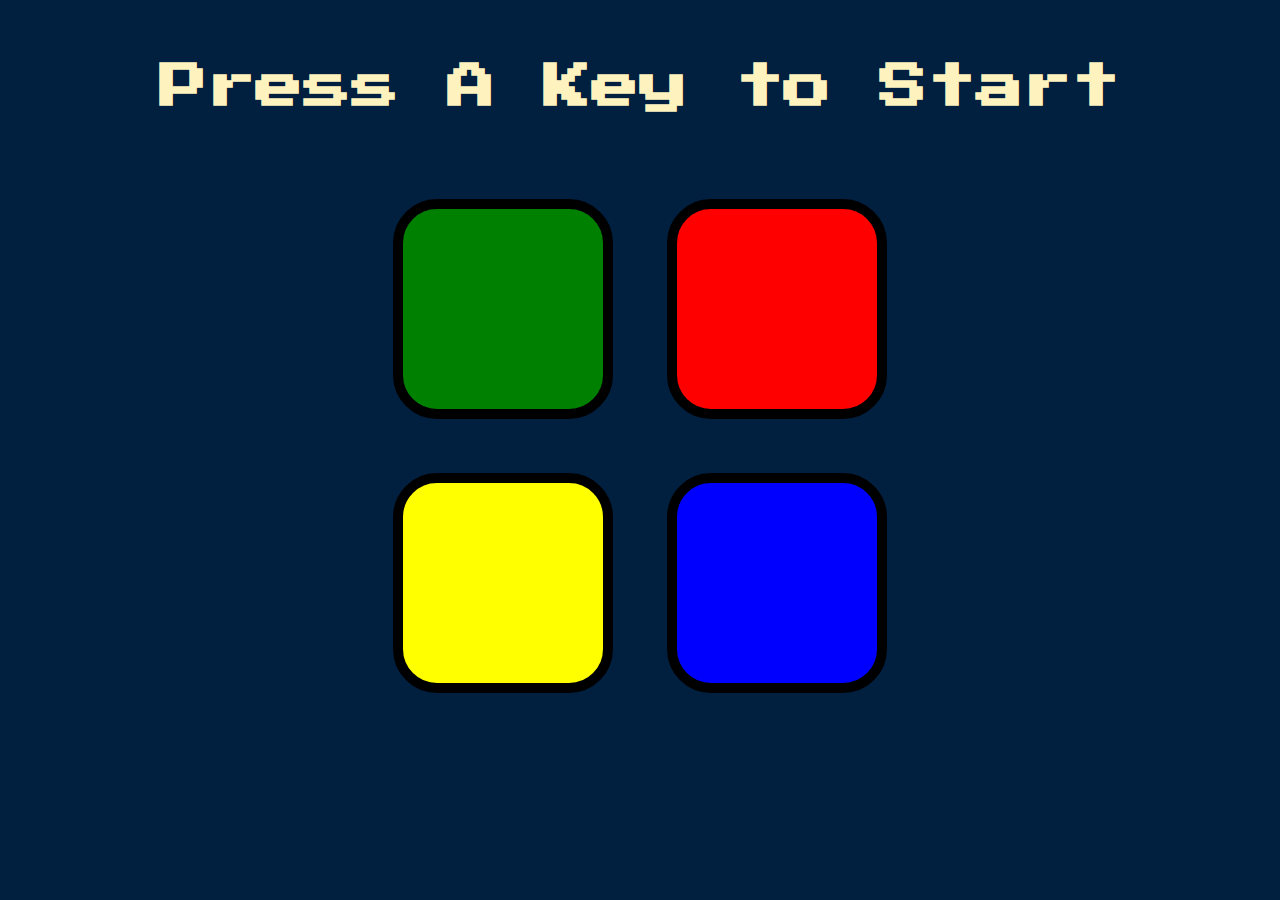
<file: index.html>
<!DOCTYPE html>
<html lang="en" dir="ltr">

<head>
  <meta charset="utf-8">
  <title>Simon</title>
  <link rel="stylesheet" href="style.css">
  <link href="https://fonts.googleapis.com/css?family=Press+Start+2P" rel="stylesheet">
</head>

<body>
  <h1 id="level-title">Press A Key to Start</h1>
  <div class="container">
    <div lass="row">

      <div type="button" id="green" class="btn green">

      </div>

      <div type="button" id="red" class="btn red">

      </div>
    </div>

    <div class="row">

      <div type="button" id="yellow" class="btn yellow">

      </div>
      <div type="button" id="blue" class="btn blue">

      </div>

    </div>

  </div>

  <script src="https://ajax.googleapis.com/ajax/libs/jquery/3.6.3/jquery.min.js"></script>
  <script src="./main.js" charset="utf-8"></script>


</body>

</html>
</file>
<file: style.css>
body {
    text-align: center;
    background-color: #011F3F;
  }
  
  #level-title {
    font-family: 'Press Start 2P', cursive;
    font-size: 3rem;
    margin:  5%;
    color: #FEF2BF;
  }
  
  .container {
    display: block;
    width: 50%;
    margin: auto;
  
  }
  
  .btn {
    margin: 25px;
    display: inline-block;
    height: 200px;
    width: 200px;
    border: 10px solid black;
    border-radius: 20%;
  }
  
  .game-over {
    background-color: red;
    opacity: 0.8;
  }
  
  .red {
    background-color: red;
  }
  
  .green {
    background-color: green;
  }
  
  .blue {
    background-color: blue;
  }
  
  .yellow {
    background-color: yellow;
  }
  
  .pressed {
    box-shadow: 0 0 20px white;
    background-color: grey;
  }
</file>
